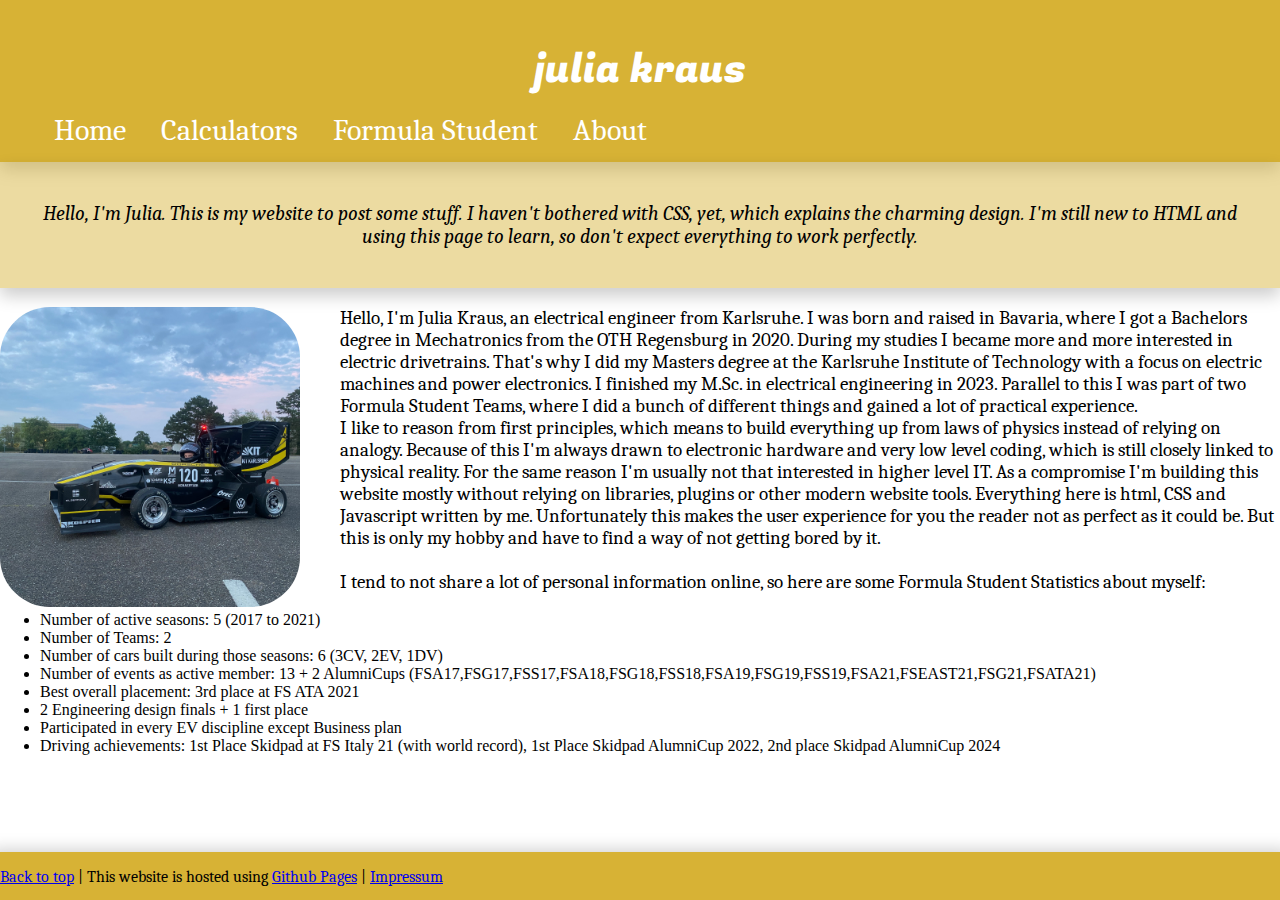
<file: about.html>
<!DOCTYPE html>
<html lang="en">
  <head>
    <meta charset="UTF-8" />
    <meta http-equiv="X-UA-Compatible" content="IE=edge" />
    <meta name="viewport" content="width=device-width, initial-scale=1.0" />
    <title>Document</title>
    <link rel="stylesheet" href="style.css" />
    <link rel="shortcut icon" type="image/png" href="images/favicon.png">
  </head>
  <body>
    <header>
      julia kraus
      <nav>
        <a href="/index.html">Home</a>
        <div class="dropdown">
          <a>Calculators</a>
          <div class="dropdown-content">
            <a href="/calculators/calculators.html">Electronics</a>
            <a href="/calculators/EMequations.html">Electric motors</a>
          </div>
        </div>
        <div class="dropdown">
          <a>Formula Student</a>
          <div class="dropdown-content">
            <a href="/world-records/skidpad.html">WR Skidpad</a>
            <a href="/world-records/acceleration.html">WR Acceleration</a>
            <a href="/FSDB/FSDB.html">Database</a>
          </div>
        </div>
        <a href="/about.html">About</a>
      </nav>
    </header>
    <div class="subheader">
      <p class="personal-text">
        Hello, I'm Julia. This is my website to post some stuff. I haven't
        bothered with CSS, yet, which explains the charming design. I'm still
        new to HTML and using this page to learn, so don't expect everything to
        work perfectly.
      </p>
    </div>
    <main>
      <img
        class="LinkImages"
        src="images/Ich_im_auto.jpg"
        alt="Me inside the KIT21e">
  </img>
  <p class="standard-text">Hello, I'm Julia Kraus, an electrical engineer from Karlsruhe. I was born and raised in Bavaria, where I got a Bachelors degree in Mechatronics from the OTH Regensburg in 2020.
    During my studies I became more and more interested in electric drivetrains. That's why I did my Masters degree at the Karlsruhe Institute of Technology with a focus on electric machines and power electronics.
    I finished my M.Sc. in electrical engineering in 2023. Parallel to this I was part of two Formula Student Teams, where I did a bunch of different things and gained a lot of practical experience. <br>
     I like to reason from first principles, which means to build everything up from laws of physics instead of relying on analogy. Because of this I'm always
    drawn to electronic hardware and very low level coding, which is still closely linked to physical reality. For the same reason I'm usually not that interested in higher level IT. As a compromise I'm building this website mostly
    without relying on libraries, plugins or other modern website tools. Everything here is html, CSS and Javascript written by me. Unfortunately this makes the user experience for you the reader not as perfect as it could be.
    But this is only my hobby and have to find a way of not getting bored by it. <br> <br>
    I tend to not share a lot of personal information online, so here are some Formula Student Statistics about myself:
    <ul>
      <li>Number of active seasons: 5 (2017 to 2021)</li>
      <li>Number of Teams: 2</li>
      <li>Number of cars built during those seasons: 6 (3CV, 2EV, 1DV)</li>
        <li>Number of events as active member: 13 + 2 AlumniCups (FSA17,FSG17,FSS17,FSA18,FSG18,FSS18,FSA19,FSG19,FSS19,FSA21,FSEAST21,FSG21,FSATA21)</li>
        <li>Best overall placement: 3rd place at FS ATA 2021</li>
        <li>2 Engineering design finals + 1 first place</li>
        <li>Participated in every EV discipline except Business plan</li>
        <li>Driving achievements: 1st Place Skidpad at FS Italy 21 (with world record), 1st Place Skidpad AlumniCup 2022, 2nd place Skidpad AlumniCup 2024</li>
        
      
    </ul>
  </p>
</main>
  <footer>

    <a href="#">Back to top</a>
    | This website is hosted using
    <a href="https://pages.github.com/" target="_blank">Github Pages</a>
    |
    <a href="impressum.html">Impressum</a>
  </footer>
  </body>
</html>
</file>
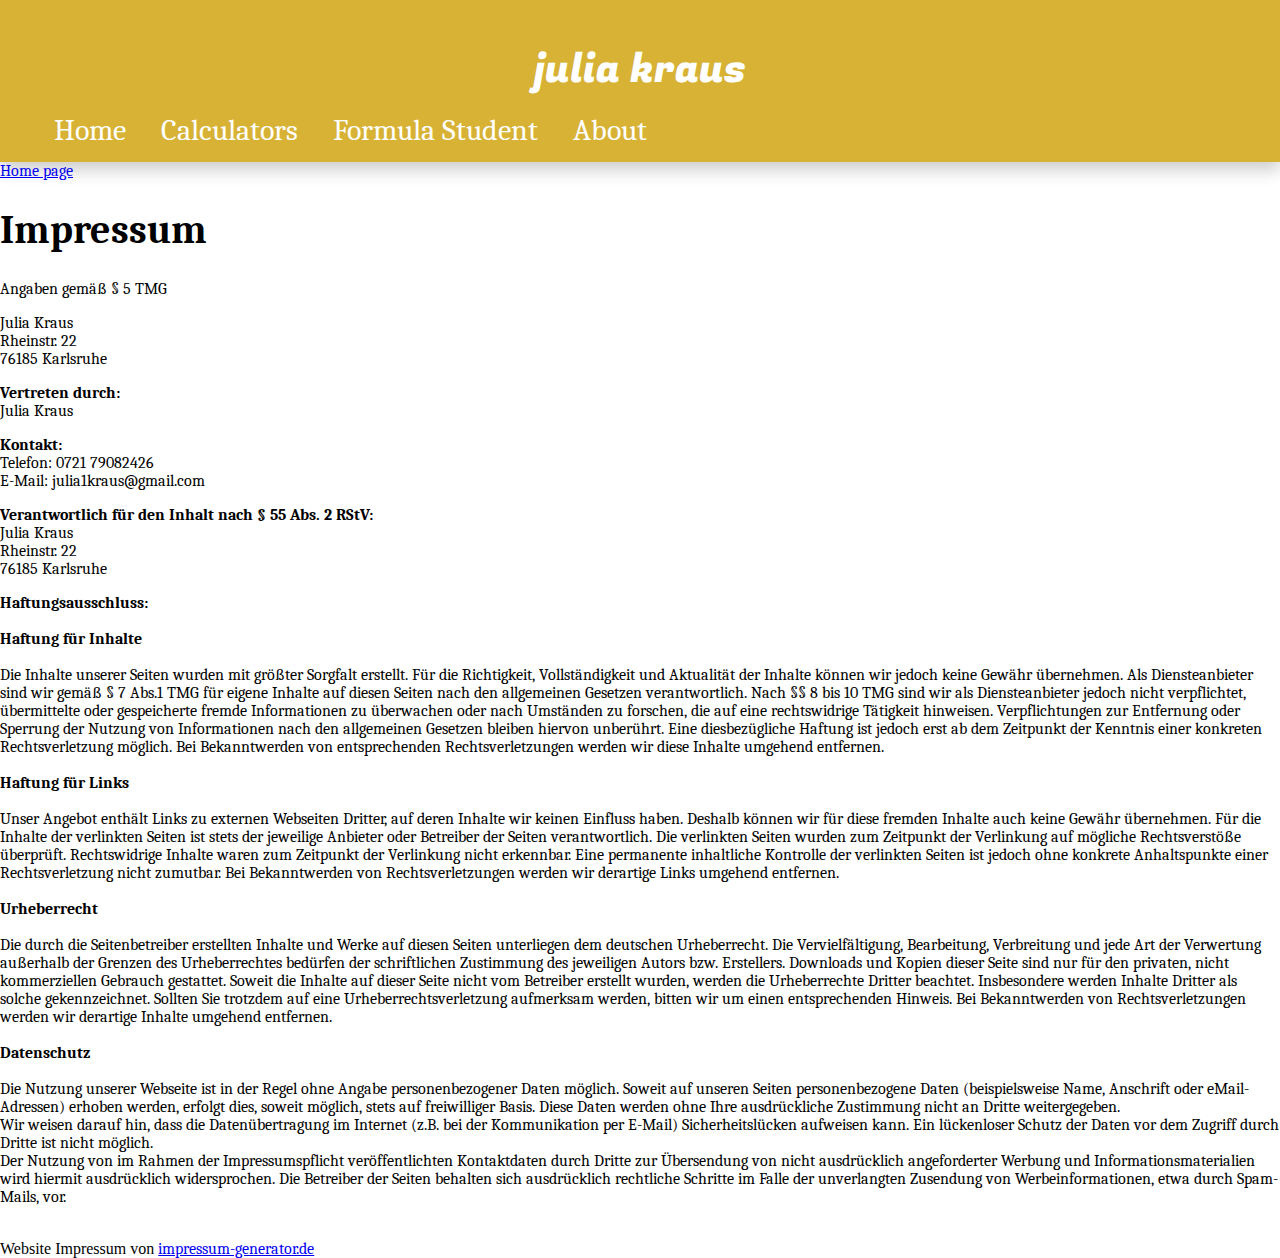
<file: impressum.html>
<!DOCTYPE html>
<html lang="en">
  <head>
    <meta charset="UTF-8" />
    <meta http-equiv="X-UA-Compatible" content="IE=edge" />
    <meta name="viewport" content="width=device-width, initial-scale=1.0" />
    <title>Impressum</title>
    <link rel="stylesheet" href="style.css" />
    <link rel="shortcut icon" type="image/png" href="images/favicon.png">
  </head>
  <body>
    <header>
      julia kraus
      <nav>
        <a href="/index.html">Home</a>
        <div class="dropdown">
          <a>Calculators</a>
          <div class="dropdown-content">
            <a href="/calculators/calculators.html">Electronics</a>
            <a href="/calculators/EMequations.html">Electric motors</a>
          </div>
        </div>
        <div class="dropdown">
          <a>Formula Student</a>
          <div class="dropdown-content">
            <a href="/world-records/skidpad.html">WR Skidpad</a>
            <a href="/world-records/acceleration.html">WR Acceleration</a>
            <a href="/FSDB/FSDB.html">Database</a>
          </div>
        </div>
        <a href="/about.html">About</a>
      </nav>
    </header>
    <a href="index.html">Home page</a>
    <div class='impressum'><h1>Impressum</h1><p>Angaben gemäß § 5 TMG</p><p>Julia Kraus <br> 
      Rheinstr. 22<br> 
      76185 Karlsruhe <br> 
      </p><p> <strong>Vertreten durch: </strong><br>
      Julia Kraus<br>
      </p><p><strong>Kontakt:</strong> <br>
      Telefon: 0721 79082426<br>
      E-Mail: julia1kraus@gmail.com</br></p><p><strong>Verantwortlich für den Inhalt nach § 55 Abs. 2 RStV:</strong><br>
      Julia Kraus <br> 
      Rheinstr. 22<br> 
      76185 Karlsruhe <br></p> <p><strong>Haftungsausschluss: </strong><br><br><strong>Haftung für Inhalte</strong><br><br>
      Die Inhalte unserer Seiten wurden mit größter Sorgfalt erstellt. Für die Richtigkeit, Vollständigkeit und Aktualität der Inhalte können wir jedoch keine Gewähr übernehmen. Als Diensteanbieter sind wir gemäß § 7 Abs.1 TMG für eigene Inhalte auf diesen Seiten nach den allgemeinen Gesetzen verantwortlich. Nach §§ 8 bis 10 TMG sind wir als Diensteanbieter jedoch nicht verpflichtet, übermittelte oder gespeicherte fremde Informationen zu überwachen oder nach Umständen zu forschen, die auf eine rechtswidrige Tätigkeit hinweisen. Verpflichtungen zur Entfernung oder Sperrung der Nutzung von Informationen nach den allgemeinen Gesetzen bleiben hiervon unberührt. Eine diesbezügliche Haftung ist jedoch erst ab dem Zeitpunkt der Kenntnis einer konkreten Rechtsverletzung möglich. Bei Bekanntwerden von entsprechenden Rechtsverletzungen werden wir diese Inhalte umgehend entfernen.<br><br><strong>Haftung für Links</strong><br><br>
      Unser Angebot enthält Links zu externen Webseiten Dritter, auf deren Inhalte wir keinen Einfluss haben. Deshalb können wir für diese fremden Inhalte auch keine Gewähr übernehmen. Für die Inhalte der verlinkten Seiten ist stets der jeweilige Anbieter oder Betreiber der Seiten verantwortlich. Die verlinkten Seiten wurden zum Zeitpunkt der Verlinkung auf mögliche Rechtsverstöße überprüft. Rechtswidrige Inhalte waren zum Zeitpunkt der Verlinkung nicht erkennbar. Eine permanente inhaltliche Kontrolle der verlinkten Seiten ist jedoch ohne konkrete Anhaltspunkte einer Rechtsverletzung nicht zumutbar. Bei Bekanntwerden von Rechtsverletzungen werden wir derartige Links umgehend entfernen.<br><br><strong>Urheberrecht</strong><br><br>
      Die durch die Seitenbetreiber erstellten Inhalte und Werke auf diesen Seiten unterliegen dem deutschen Urheberrecht. Die Vervielfältigung, Bearbeitung, Verbreitung und jede Art der Verwertung außerhalb der Grenzen des Urheberrechtes bedürfen der schriftlichen Zustimmung des jeweiligen Autors bzw. Erstellers. Downloads und Kopien dieser Seite sind nur für den privaten, nicht kommerziellen Gebrauch gestattet. Soweit die Inhalte auf dieser Seite nicht vom Betreiber erstellt wurden, werden die Urheberrechte Dritter beachtet. Insbesondere werden Inhalte Dritter als solche gekennzeichnet. Sollten Sie trotzdem auf eine Urheberrechtsverletzung aufmerksam werden, bitten wir um einen entsprechenden Hinweis. Bei Bekanntwerden von Rechtsverletzungen werden wir derartige Inhalte umgehend entfernen.<br><br><strong>Datenschutz</strong><br><br>
      Die Nutzung unserer Webseite ist in der Regel ohne Angabe personenbezogener Daten möglich. Soweit auf unseren Seiten personenbezogene Daten (beispielsweise Name, Anschrift oder eMail-Adressen) erhoben werden, erfolgt dies, soweit möglich, stets auf freiwilliger Basis. Diese Daten werden ohne Ihre ausdrückliche Zustimmung nicht an Dritte weitergegeben. <br>
      Wir weisen darauf hin, dass die Datenübertragung im Internet (z.B. bei der Kommunikation per E-Mail) Sicherheitslücken aufweisen kann. Ein lückenloser Schutz der Daten vor dem Zugriff durch Dritte ist nicht möglich. <br>
      Der Nutzung von im Rahmen der Impressumspflicht veröffentlichten Kontaktdaten durch Dritte zur Übersendung von nicht ausdrücklich angeforderter Werbung und Informationsmaterialien wird hiermit ausdrücklich widersprochen. Die Betreiber der Seiten behalten sich ausdrücklich rechtliche Schritte im Falle der unverlangten Zusendung von Werbeinformationen, etwa durch Spam-Mails, vor.<br>
      </p><br> 
      Website Impressum von <a href="https://www.impressum-generator.de">impressum-generator.de</a>
       </div>
       
  </body>
</html>
</file>
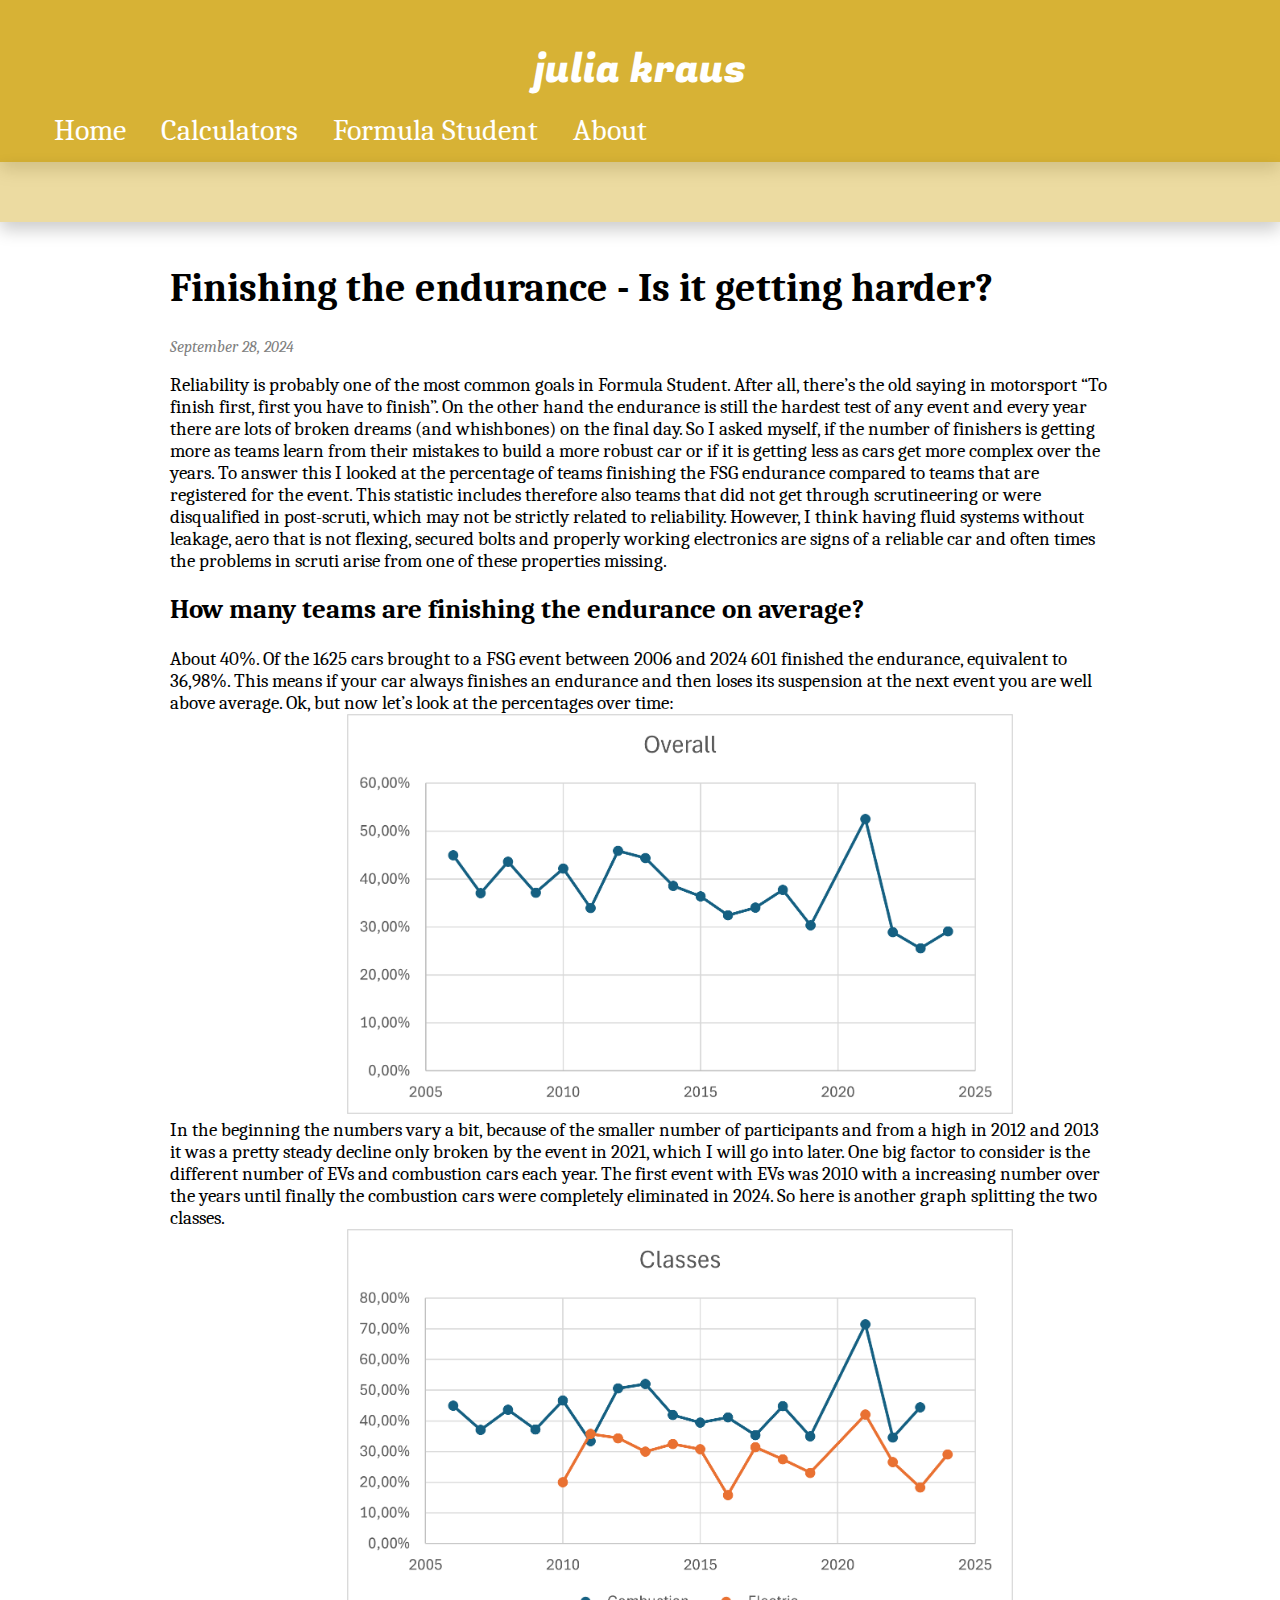
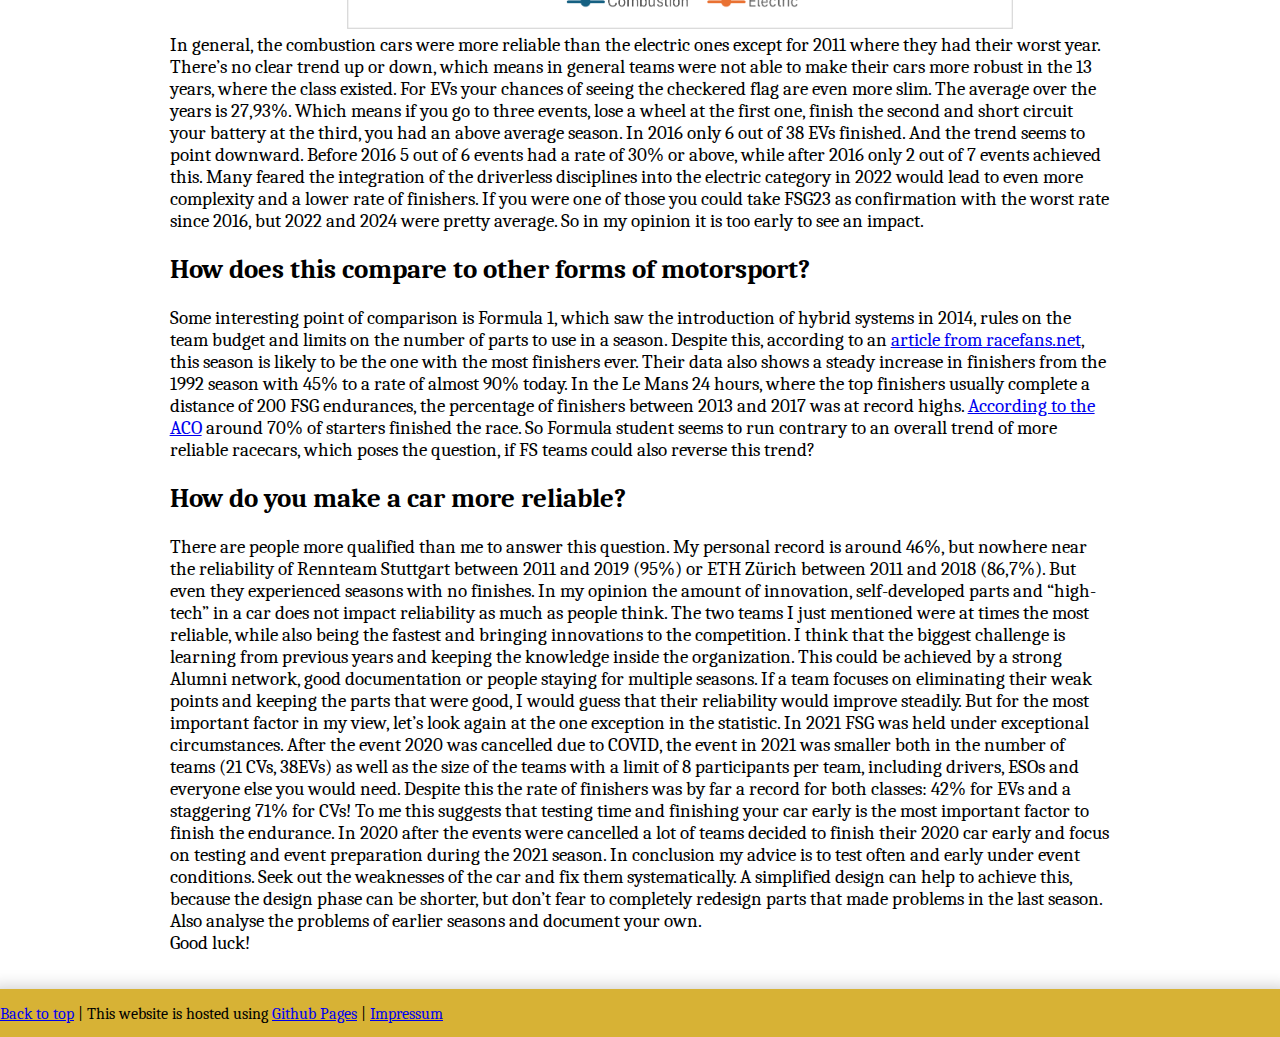
<file: blog/reliability.html>
<!DOCTYPE html>
<html lang="en">
  <head>
    <meta charset="UTF-8" />
    <meta name="viewport" content="width=device-width, initial-scale=1.0" />
    <title>Formula Student Database</title>
    <link rel="stylesheet" href="/style.css" />
    <link rel="shortcut icon" type="image/png" href="/images/favicon.png">
  </head>
  <body>
    <header>
      julia kraus
      <nav>
        <a href="/index.html">Home</a>
        <div class="dropdown">
          <a>Calculators</a>
          <div class="dropdown-content">
            <a href="/calculators/calculators.html">Electronics</a>
            <a href="/calculators/EMequations.html">Electric motors</a>
          </div>
        </div>
        <div class="dropdown">
          <a>Formula Student</a>
          <div class="dropdown-content">
            <a href="/world-records/skidpad.html">WR Skidpad</a>
            <a href="/world-records/acceleration.html">WR Acceleration</a>
            <a href="/FSDB/FSDB.html">Database</a>
          </div>
        </div>
        <a href="/about.html">About</a>
      </nav>
    </header>
    <div class="subheader">
      <p class="personal-text">
        
      </p>
    </div>
    <main>
      <article>
      <h1>Finishing the endurance - Is it getting harder?</h1>
      <p class="blog-date">September 28, 2024</p>
  <p class="standard-text">Reliability is probably one of the most common goals in Formula Student. After all, there’s the old saying in motorsport “To finish first, first you have to finish”. On the other hand the endurance is still the hardest test of any event and every year there are lots of broken dreams (and whishbones) on the final day. So I asked myself, if the number of finishers is getting more as teams learn from their mistakes to build a more robust car or if it is getting less as cars get more complex over the years. To answer this I looked at the percentage of teams finishing the FSG endurance compared to teams that are registered for the event. This statistic includes therefore also teams that did not get through scrutineering or were disqualified in post-scruti, which may not be strictly related to reliability. However, I think having fluid systems without leakage, aero that is not flexing, secured bolts and properly working electronics are signs of a reliable car and often times the problems in scruti arise from one of these properties missing. 
    <h2>How many teams are finishing the endurance on average?</h2><p class="standard-text">
    About 40%. Of the 1625 cars brought to a FSG event between 2006 and 2024 601 finished the endurance, equivalent to 36,98%. This means if your car always finishes an endurance and then loses its suspension at the next event you are well above average. Ok, but now let’s look at the percentages over time:
    <br><img
    class="BreakImage"
    src="/images/overall_reliability.png"
    alt="Reliability over time">
</img>
<br>
    In the beginning the numbers vary a bit, because of the smaller number of participants and from a high in 2012 and 2013 it was a pretty steady decline only broken by the event in 2021, which I will go into later.
    One big factor to consider is the different number of EVs and combustion cars each year. The first event with EVs was 2010 with a increasing number over the years until finally the combustion cars were completely eliminated in 2024. So here is another graph splitting the two classes. 
    <br><img
    class="BreakImage"
    src="/images/classes.png"
    alt="Split into classes">
</img>
<br>
    In general, the combustion cars were more reliable than the electric ones except for 2011 where they had their worst year. There’s no clear trend up or down, which means in general teams were not able to make their cars more robust in the 13 years, where the class existed.
    For EVs your chances of seeing the checkered flag are even more slim. The average over the years is 27,93%. Which means if you go to three events, lose a wheel at the first one, finish 
    the second and short circuit your battery at the third, you had an above average season. In 2016 only 6 out of 38 EVs finished. And the trend seems to point downward. Before 2016 5 out of 6 events had a rate of 30% or above, while after 2016 only 2 out of 7 events achieved this.
    Many feared the integration of the driverless disciplines into the electric category in 2022 would lead to even more complexity and a lower rate of finishers. If you were one of those you 
    could take FSG23 as confirmation with the worst rate since 2016, but 2022 and 2024 were pretty average. So in my opinion it is too early to see an impact.
  </p><h2>How does this compare to other forms of motorsport? </h2> <p class="standard-text">
    Some interesting point of comparison is Formula 1, which saw the introduction of hybrid systems in 2014, rules on the team budget and limits on the number of parts to use in a season. 
    Despite this, according to an <a href="https://www.racefans.net/2024/09/08/is-f1s-record-reliability-rate-making-the-sport-better/">article from racefans.net</a>, this season is likely to 
    be the one with the most finishers ever. Their data also shows a steady increase in finishers from the 1992 
    season with 45% to a rate of almost 90% today.
    In the Le Mans 24 hours, where the top finishers usually complete a distance of 200 FSG endurances, the percentage of finishers between 2013 and 2017 was at record highs. <a href="https://assets.lemans.org/explorer/pdf/courses/2018/24-heures-du-mans/press-kit/uk/statistiques-historiques-en.pdf">According to the 
    ACO</a> around 70% of starters finished the race.
    So Formula student seems to run contrary to an overall trend of more reliable racecars, which poses the question, if FS teams could also reverse this trend?
  </p><h2>How do you make a car more reliable?</h2><p class="standard-text">
    There are people more qualified than me to answer this question. My personal record is around 46%, but nowhere near the reliability of Rennteam Stuttgart between 2011 and 2019 (95%) or ETH Zürich between 2011 and 2018 (86,7%). But even they experienced seasons with no finishes. 
    In my opinion the amount of innovation, self-developed parts and “high-tech” in a car does not impact reliability as much as people think. The two teams I just mentioned were at times the 
    most reliable, while also being the fastest and bringing innovations to the competition. I think that the biggest challenge is learning from previous years and keeping the knowledge inside 
    the organization. This could be achieved by a strong Alumni network, good documentation or people staying for multiple seasons. If a team focuses on eliminating their weak points and 
    keeping the parts that were good, I would guess that their reliability would improve steadily.
    But for the most important factor in my view, let’s look again at the one exception in the statistic. In 2021 FSG was held under exceptional circumstances. After the event 2020 was cancelled due to COVID, the event in 2021 was smaller both in the number of teams (21 CVs, 38EVs) as well as the size of the teams with a limit of 8 participants per team, including drivers, ESOs and everyone else you would need. Despite this the rate of finishers was by far a record for both classes: 42% for EVs and a staggering 71% for CVs! To me this suggests that testing time and finishing your car early is the most important factor to finish the endurance. In 2020 after the events were cancelled a lot of teams decided to finish their 2020 car early and focus on testing and event preparation during the 2021 season. 
    In conclusion my advice is to test often and early under event conditions. Seek out the weaknesses of the car and fix them systematically. A simplified design can help to achieve this, because the design phase can be shorter, but don’t fear to completely redesign parts that made problems in the last season. Also analyse the problems of earlier seasons and document your own. 
    <br>Good luck!
  </p>
  </p>
</article>
</main>
  <footer>

    <a href="#">Back to top</a>
    | This website is hosted using
    <a href="https://pages.github.com/" target="_blank">Github Pages</a>
    |
    <a href="impressum.html">Impressum</a>
  </footer>
  </body>
</html>
</file>
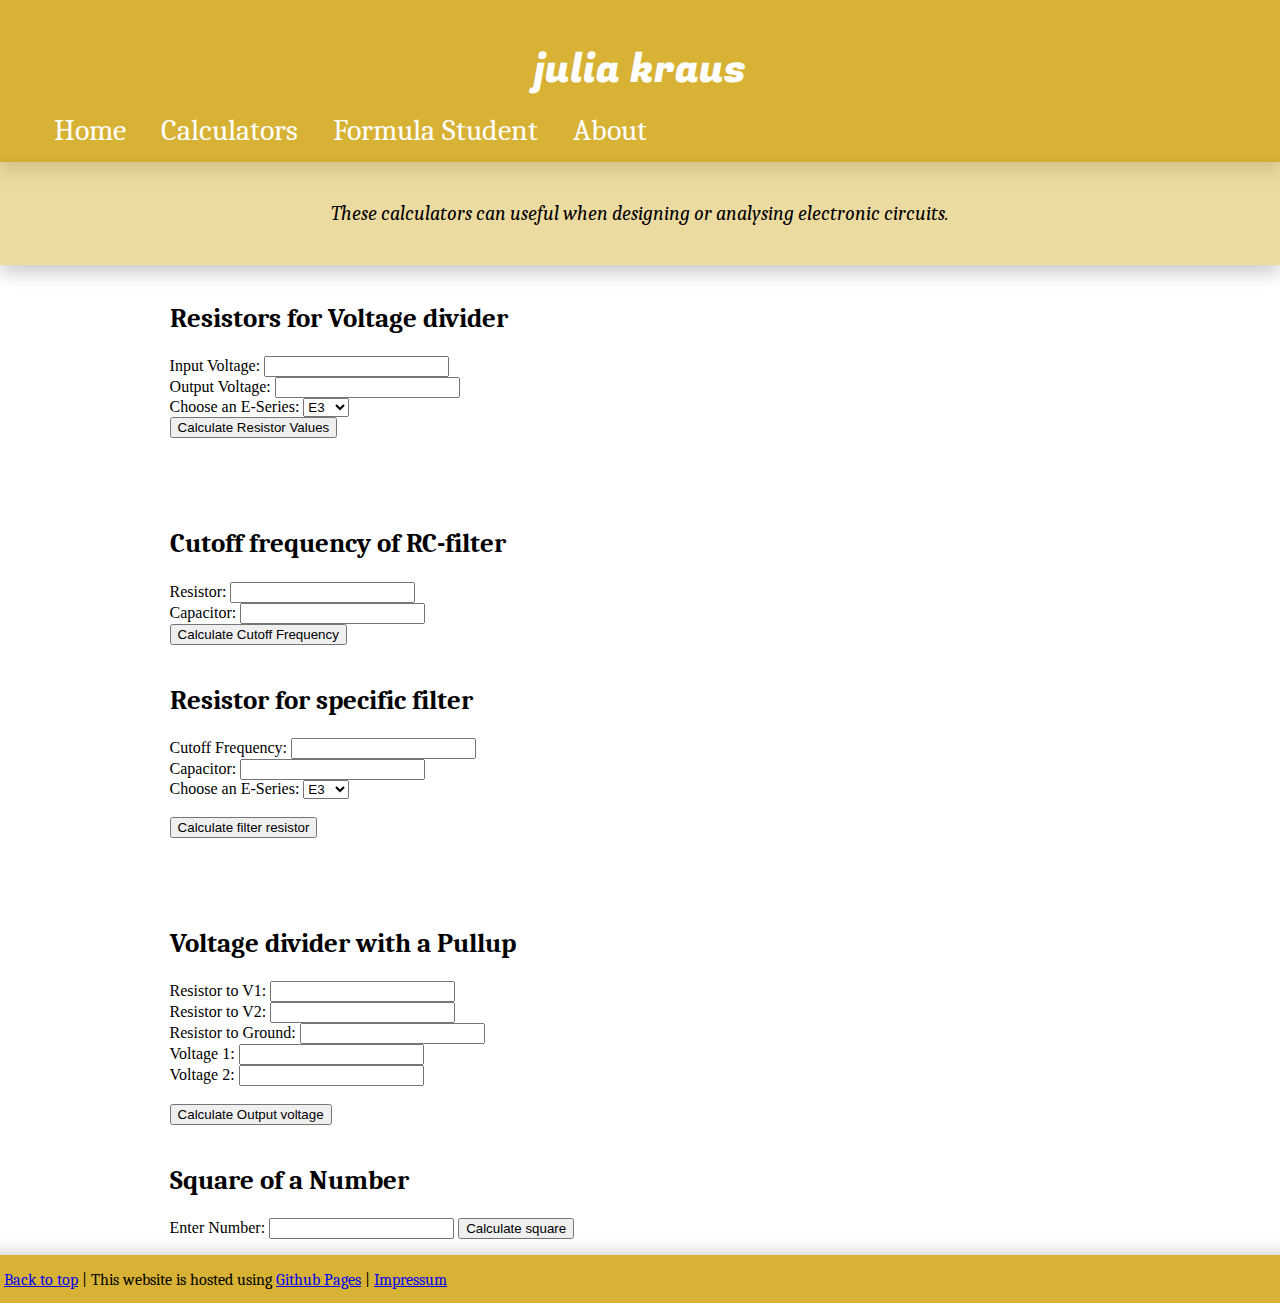
<file: calculators/calculators.html>
<!DOCTYPE html>
<html lang="en">
  <head>
    <meta charset="UTF-8" />
    <meta http-equiv="X-UA-Compatible" content="IE=edge" />
    <meta name="viewport" content="width=device-width, initial-scale=1.0" />
    <title>Calculators</title>
    <link rel="stylesheet" href="/style.css" />
    <link rel="shortcut icon" type="image/png" href="/images/favicon.png">
  </head>
  <body>
    <header>
      julia kraus
      <nav>
        <a href="/index.html">Home</a>
        <div class="dropdown">
          <a>Calculators</a>
          <div class="dropdown-content">
            <a href="/calculators/calculators.html">Electronics</a>
            <a href="/calculators/EMequations.html">Electric motors</a>
          </div>
        </div>
        <div class="dropdown">
          <a>Formula Student</a>
          <div class="dropdown-content">
            <a href="/world-records/skidpad.html">WR Skidpad</a>
            <a href="/world-records/acceleration.html">WR Acceleration</a>
            <a href="/FSDB/FSDB.html">Database</a>
          </div>
        </div>
        <a href="/about.html">About</a>
      </nav>
    </header>
    <div class="subheader">
      <p class="personal-text">
        These calculators can useful when designing or analysing electronic
        circuits.
      </p>
    </div>
    <main>
      <article>
        <h2 id="calc_voltage_divider">Resistors for Voltage divider</h2>
        <label for="inputVoltage">Input Voltage:</label>
        <input type="number" name="Vin" id="inputVoltage" /><br />
        <label for="outputVoltage">Output Voltage:</label>
        <input type="number" name="Vout" id="outputVoltage" />
        <br />
        <label for="seriesDropdown">Choose an E-Series:</label>
        <select id="seriesDropdown" name="seriesDropdown">
          <option value="E03">E3</option>
          <option value="E06">E6</option>
          <option value="E12">E12</option>
          <option value="E24">E24</option>
        </select>
        <br />
        <input
          type="button"
          id="resistorVoltageDividerButton"
          value="Calculate Resistor Values"
        />
        <div id="pullupRes"></div>
        <br />
        <div id="pulldownRes"></div>
        <br />
        <div id="RealVoltage"></div>
      </article>
      <article>
        <h2>Cutoff frequency of RC-filter</h2>
        <label for="CutoffRes">Resistor:</label>
        <input type="number" name="CutoffRes" id="CutoffRes" /><br />
        <label for="CutoffCap">Capacitor:</label>
        <input type="number" name="CutoffCap" id="CutoffCap" />
        <br />
        <input
          type="button"
          id="cutoffFrequencyButton"
          value="Calculate Cutoff Frequency"
        />
        <br />
        <div id="CutoffFrequency"></div>
        <br />

        <h2>Resistor for specific filter</h2>
        <label for="filterFrequency">Cutoff Frequency:</label>
        <input
          type="number"
          name="filterFrequency"
          id="filterFrequency"
        /><br />
        <label for="filterCap">Capacitor:</label>
        <input type="number" name="filterCap" id="filterCap" />
        <br />
        <label for="filterEseriesDrop">Choose an E-Series:</label>
        <select id="filterEseriesDrop" name="filterEseriesDrop">
          <option value="E03">E3</option>
          <option value="E06">E6</option>
          <option value="E12">E12</option>
          <option value="E24">E24</option>
        </select>
        <br />
        <br />
        <input
          type="button"
          id="GetResistorForFilterbutton"
          value="Calculate filter resistor"
        />
        <br />
        <div id="filterResistor"></div>
        <br />
        <div id="filterRealFreq"></div>
        <br />
      </article>
      <article>
        <h2>Voltage divider with a Pullup</h2>
        <label for="ResV1">Resistor to V1:</label>
        <input type="number" name="ResV1" id="ResV1" /><br />
        <label for="ResV2">Resistor to V2:</label>
        <input type="number" name="ResV2" id="ResV2" /><br />
        <label for="ResGnd">Resistor to Ground:</label>
        <input type="number" name="ResGnd" id="ResGnd" /><br />
        <label for="V1">Voltage 1:</label>
        <input type="number" name="V1" id="V1" /><br />
        <label for="V2">Voltage 2:</label>
        <input type="number" name="V2" id="V2" /><br />
        <br />
        <input
          type="button"
          id="pullupVoltageDivider"
          value="Calculate Output voltage"
        />
        <br />
        <div id="OutputvoltageWithPullup"></div>
        <br />
        <h2>Square of a Number</h2>
        <label for="num">Enter Number:</label>
        <input type="number" name="numberinput" id="num" />
        <input type="button" id="squareButton" value="Calculate square" />
        <br />
        <div id="output"></div>
      </article>
    </main>
    <footer>
      &nbsp;<a href="#">Back to top</a>
      | This website is hosted using
      <a href="https://pages.github.com/" target="_blank">Github Pages</a>
      |
      <a href="/impressum.html">Impressum</a>
    </footer>
    <script src="calculatorsIO.js" type="module"></script>
  </body>
</html>
</file>
<file: style.css>
@font-face {
  font-family: FugazOne;
  src: url('fonts/Fugaz_One/FugazOne-Regular.ttf');
}
@font-face {
  font-family: Caladea;
  src: url('fonts/Caladea/Caladea-Regular.ttf');
}
@font-face {
  font-family: Caladea;
  font-weight: bold;
  src: url('fonts/Caladea/Caladea-Bold.ttf');
}
@font-face {
  font-family: Caladea;
  font-style: italic;
  src: url('fonts/Caladea/Caladea-Italic.ttf');
}
@font-face {
  font-family: Caladea;
  font-weight: bold;
  font-style: italic;
  src: url('fonts/Caladea/Caladea-BoldItalic.ttf');
}
html, body {
  margin:0;
  padding: 0;
  position: relative;
  min-height: 100vh;
}
header {
  font-family: FugazOne, 'Times New Roman', Times, serif;
  padding-top: 1em;
  padding-right: 1em;
  padding-left: 1em;
  padding-bottom: 0em;
  text-align: center;
  background: #d7b235;
  color: white;
  font-size: 40px;
  box-shadow: 0px 8px 16px 0px rgba(0,0,0,0.2);
}
.subheader {
  padding-top: 1em;
  padding-right: 1em;
  padding-left: 1em;
  padding-bottom: 1em;
  text-align: center;
  background: #d7b13577;
  color: black;
  font-size: 20px;
  box-shadow: 0px 8px 16px 0px rgba(0,0,0,0.2);
}
nav {
  font-size: 30px;
  text-align: left;
  color: black;
  
}
nav a {
  display: inline-block;
  color: white;
  text-align: center;
  padding: 14px;
  text-decoration: none;
  border-radius: 5px;
}
nav a:hover {
  color: black;
}
/* The container <div> - needed to position the dropdown content */
.dropdown {
  position: relative;
  display: inline-block;
}

.dropdown-content {
  display: none;
  position: absolute;
  background: #d7b235;
  min-width: 160px;
  box-shadow: 0px 8px 16px 0px rgba(0,0,0,0.2);
  z-index: 1;
}
/* Links inside the dropdown */
.dropdown-content a {
  color: white;
  padding: 12px 16px;
  text-decoration: none;
  display: block;
}
.dropdown:hover .dropdown-content{
  display: block;
}
article {
  padding-top: 1em;
  padding-right: 1em;
  padding-left: 1em;
  padding-bottom: 1em;
  margin-right: 12%;
  margin-left: 12%;
}
.LinkImages {
    width: 300px;
    height: 300px;
    object-fit: cover;
    border-radius: 50px;
    float: left;
    margin-right: 40px;
  }
  .BreakImage {
    width: 100%;
    height: 400px;
    object-fit: contain;
    border-radius: 50px;
    float: none;
    margin-right: 40px;
    margin-left: 40px;
  }
  label {
    text-align: right;
  }
  footer{
    
    font-family: Caladea, 'Times New Roman', Times, serif;
    font-size: 12pt;
    padding-top: 1rem;
    
  text-align: left;
  background: #d7b235;
  color: black;
  position: absolute;
  bottom: 0;
  width: 100%;
  margin: 0;
  height: 2rem; 
  box-shadow: 0px 8px 16px 10px rgba(0,0,0,0.2);
  z-index: 1;
  }
  main {
    padding-bottom: 3rem;    /* Footer height */
  }
  .blog-preview{
    
    background: #d7b13577;
    border-radius: 50px;
    margin-top: 50px;
    margin-bottom: 50px;
    box-shadow: 0px 8px 16px 0px rgba(0,0,0,0.2);
  }
  /* Links inside the preview */
  .blog-preview a {
  color: black;
  text-decoration: none;
  
}
.blog-preview a:hover {
  color: white;
}
.blog-preview p{
  margin-left: 5%;
  font-size: 18pt;
}
  /* headers */
  h1,h2 {
    font-family: Caladea, 'Times New Roman', Times, serif;
    font-weight: bolder;
  }
  h1 {
    font-size: 30pt;
  }
  h2 {
    font-size: 20pt;
  }
  
  h3 {
    font-family: Caladea, 'Times New Roman', Times, serif;
    font-weight: bolder;
    font-size: 100;
  }
  h4 {
    font-family: Caladea, 'Times New Roman', Times, serif;
    font-weight: bolder;
    font-size: 100;
  }
  h5 {
    font-family: Caladea, 'Times New Roman', Times, serif;
    font-weight: bolder;
    font-size: 100;
  }
  h6 {
    font-family: Caladea, 'Times New Roman', Times, serif;
    font-weight: bolder;
    font-size: 100;
  }
  a {
    font-family: Caladea, 'Times New Roman', Times, serif;
  }
  p {
    font-family: Caladea, 'Times New Roman', Times, serif;
  }
  .blog-date{
    font-style: italic;
    color: grey;
  }
  .standard-text {
    font-family: Caladea, 'Times New Roman', Times, serif;  
    font-size: 14pt; 
    
  }
  .personal-text {
    font-family: Caladea, 'Times New Roman', Times, serif;
    font-style: italic;
    
  }
  em {
    color: red;
    font-style: normal;
  }

  table {
    font-family:'Lucida Console', Courier, monospace;
    border-spacing: 0;
    width: 100%;
    border: 1px solid #ddd;
  }

  th {
    cursor: pointer;
  }

  th,
  td {
    text-align: left;
    padding: 16px;
  }

  tr:nth-child(even) {
    background-color: #f2f2f2;
  }
</file>
